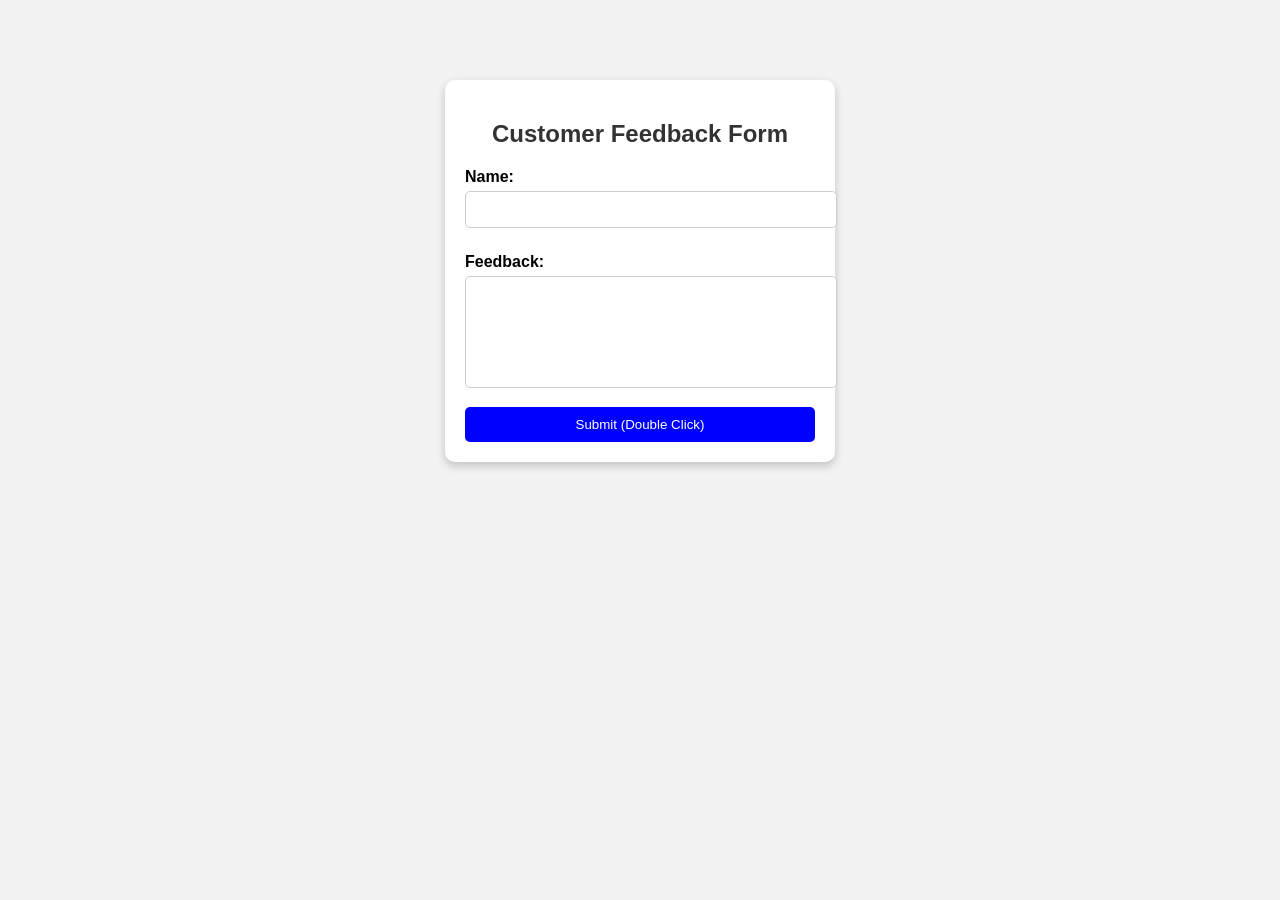
<file: task7/index.html>
<!DOCTYPE html>
<html>
<head>
<title>Feedback Form</title>
<link rel="stylesheet" href="./css/style.css">
</head>

<body>

<form>
<h2>Customer Feedback Form</h2>

<label>Name:</label>
<input type="text"
onkeypress="validateInput(event)"
onmouseover="highlightField(this)"
onmouseout="removeHighlight(this)">

<label>Feedback:</label>
<textarea
onmouseover="highlightField(this)"
onmouseout="removeHighlight(this)"></textarea>

<button type="button" ondblclick="submitForm()">
Submit (Double Click)
</button>
</form>

<script src="./js/script.js"></script>
</body>
</html>
</file>
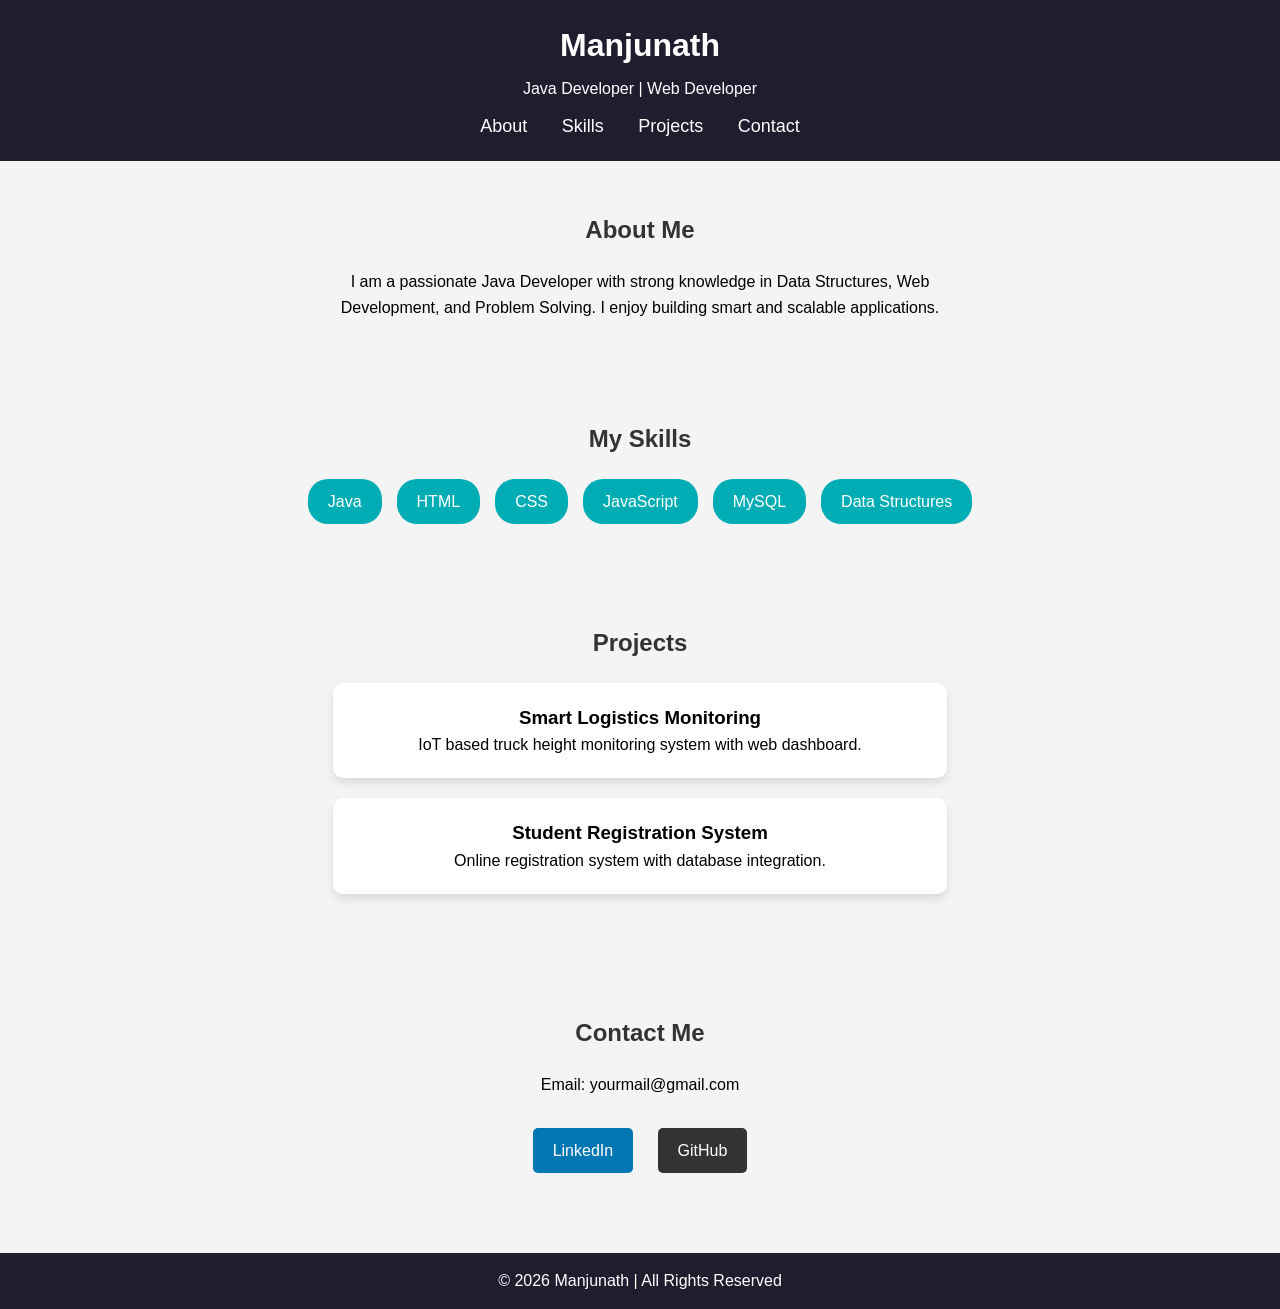
<file: portfolio/1.Portfolio.html>
<!DOCTYPE html>
<html lang="en">
<head>
    <meta charset="UTF-8">
    <title>Manjunath | Portfolio</title>
    <link rel="stylesheet" href="./css/portfolio.css">
</head>
<body>

<header>
    <h1>Manjunath</h1>
    <p>Java Developer | Web Developer</p>
    <nav>
        <a href="#about">About</a>
        <a href="#skills">Skills</a>
        <a href="#projects">Projects</a>
        <a href="#contact">Contact</a>
    </nav>
</header>

<section id="about">
    <div class="container">
        <h2>About Me</h2>
        <p>
            I am a passionate Java Developer with strong knowledge in
            Data Structures, Web Development, and Problem Solving.
            I enjoy building smart and scalable applications.
        </p>
    </div>
</section>

<section id="skills">
    <div class="container">
        <h2>My Skills</h2>
        <div class="skill-box">
            <span>Java</span>
            <span>HTML</span>
            <span>CSS</span>
            <span>JavaScript</span>
            <span>MySQL</span>
            <span>Data Structures</span>
        </div>
    </div>
</section>

<section id="projects">
    <div class="container">
        <h2>Projects</h2>

        <div class="card">
            <h3>Smart Logistics Monitoring</h3>
            <p>IoT based truck height monitoring system with web dashboard.</p>
        </div>

        <div class="card">
            <h3>Student Registration System</h3>
            <p>Online registration system with database integration.</p>
        </div>
    </div>
</section>

<section id="contact">
    <div class="container">
        <h2>Contact Me</h2>
        <p>Email: yourmail@gmail.com</p>

        <div class="social-links">
            <a href="https://www.linkedin.com/in/manjunath-telugu-1ba91034b/"_blank" class="linkedin">LinkedIn</a>
            <a href="https://github.com/Manjunathtelugu" target="_blank" class="github">GitHub</a>
        </div>
    </div>
</section>

<footer>
    <p>© 2026 Manjunath | All Rights Reserved</p>
</footer>

</body>
</html>
</file>
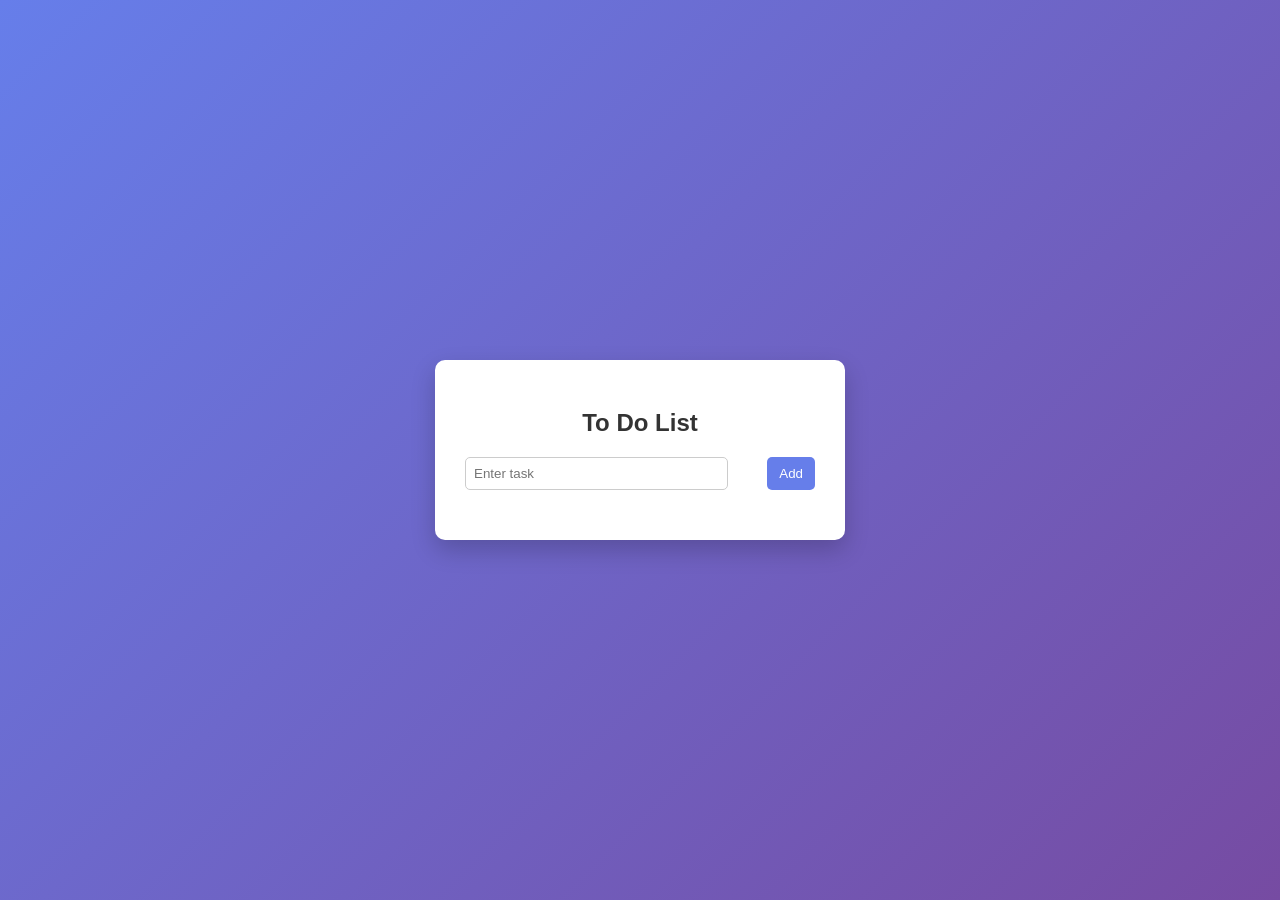
<file: To-do list/2.to_do.html>
<!DOCTYPE html>
<html lang="en">
<head>
<meta charset="UTF-8">
<meta name="viewport" content="width=device-width, initial-scale=1.0">
<title>To Do List</title>
<link rel="stylesheet" href="./css/to_do.css">
</head>

<body>

<div class="container">
    <h2>To Do List</h2>

    <div class="input-section">
        <input type="text" id="taskInput" placeholder="Enter task">
        <button onclick="addTask()">Add</button>
    </div>

    <ul id="taskList"></ul>
</div>
<script src="./js/to_do.js"></script>
</body>
</html>
</file>
<file: task7/css/style.css>
body{
font-family:Arial, sans-serif;
background:#f2f2f2;
}

form{
width:350px;
margin:80px auto;
background:white;
padding:20px;
border-radius:10px;
box-shadow:0px 4px 10px rgba(0,0,0,0.2);
}

h2{
text-align:center;
color:#333;
}

label{
font-weight:bold;
display:block;
margin-top:10px;
}

input,textarea{
width:100%;
padding:10px;
margin-top:5px;
margin-bottom:15px;
border:1px solid #ccc;
border-radius:5px;
outline:none;
}

textarea{
height:90px;
resize:none;
}

.highlight{
border:2px solid blue;
}

button{
width:100%;
padding:10px;
background:blue;
color:white;
border:none;
border-radius:5px;
cursor:pointer;
}

button:hover{
background:darkblue;
}
</file>
<file: portfolio/css/portfolio.css>
* {
    margin: 0;
    padding: 0;
    box-sizing: border-box;
    font-family: Arial, sans-serif;
}

body {
    background-color: #f4f4f4;
    line-height: 1.6;
}

header {
    background: #1e1e2f;
    color: white;
    padding: 20px 0;
    text-align: center;
}

header h1 {
    margin-bottom: 5px;
}

nav {
    margin-top: 10px;
}

nav a {
    color: white;
    text-decoration: none;
    margin: 0 15px;
    font-size: 18px;
    transition: 0.3s;
}

nav a:hover {
    color: #00adb5;
}

section {
    padding: 50px 0;
}

.container {
    width: 80%;
    margin: auto;
    text-align: center;
}

h2 {
    margin-bottom: 20px;
    color: #333;
}

#about p {
    max-width: 600px;
    margin: auto;
}

.skill-box {
    display: flex;
    justify-content: center;
    flex-wrap: wrap;
    gap: 15px;
}

.skill-box span {
    background: #00adb5;
    color: white;
    padding: 10px 20px;
    border-radius: 20px;
    transition: 0.3s;
}

.skill-box span:hover {
    background: #007b83;
}

.card {
    background: white;
    margin: 20px auto;
    padding: 20px;
    width: 60%;
    border-radius: 10px;
    box-shadow: 0 5px 10px rgba(0,0,0,0.1);
    transition: 0.3s;
}

.card:hover {
    transform: scale(1.05);
}

.social-links {
    margin-top: 20px;
}

.social-links a {
    text-decoration: none;
    padding: 10px 20px;
    margin: 10px;
    border-radius: 5px;
    color: white;
    display: inline-block;
    transition: 0.3s;
}

.linkedin {
    background: #0077b5;
}

.github {
    background: #333;
}

.social-links a:hover {
    opacity: 0.8;
}

footer {
    background: #1e1e2f;
    color: white;
    text-align: center;
    padding: 15px 0;
    margin-top: 20px;
}
</file>
<file: To-do list/css/to_do.css>
body {
        font-family: Arial, sans-serif;
        background: linear-gradient(135deg, #667eea, #764ba2);
        display: flex;
        justify-content: center;
        align-items: center;
        height: 100vh;
        margin: 0;
    }

    .container {
        background: white;
        padding: 30px;
        width: 350px;
        border-radius: 10px;
        box-shadow: 0 10px 25px rgba(0,0,0,0.2);
        text-align: center;
    }

    h2 {
        margin-bottom: 20px;
        color: #333;
    }

    .input-section {
        display: flex;
        justify-content: space-between;
    }

    input {
        width: 70%;
        padding: 8px;
        border-radius: 5px;
        border: 1px solid #ccc;
        outline: none;
    }

    input:focus {
        border-color: #eae866;
    }

    button {
        padding: 8px 12px;
        border: none;
        background-color: #667eea;
        color: white;
        border-radius: 5px;
        cursor: pointer;
    }

    button:hover {
        background-color: #5a67d8;
    }

    ul {
        list-style: none;
        padding: 0;
        margin-top: 20px;
    }

    li {
        background: #f4f4f4;
        padding: 10px;
        margin-bottom: 8px;
        border-radius: 5px;
        cursor: pointer;
        transition: 0.3s;
        display: flex;
        justify-content: space-between;
        align-items: center;
    }

    li:hover {
        background: #e2e8f0;
    }

    .completed {
        text-decoration: line-through;
        color: gray;
    }

    .delete-btn {
        background: red;
        border: none;
        color: white;
        padding: 4px 8px;
        border-radius: 4px;
        cursor: pointer;
        font-size: 12px;
    }

    .delete-btn:hover {
        background: darkred;
    }
</file>
